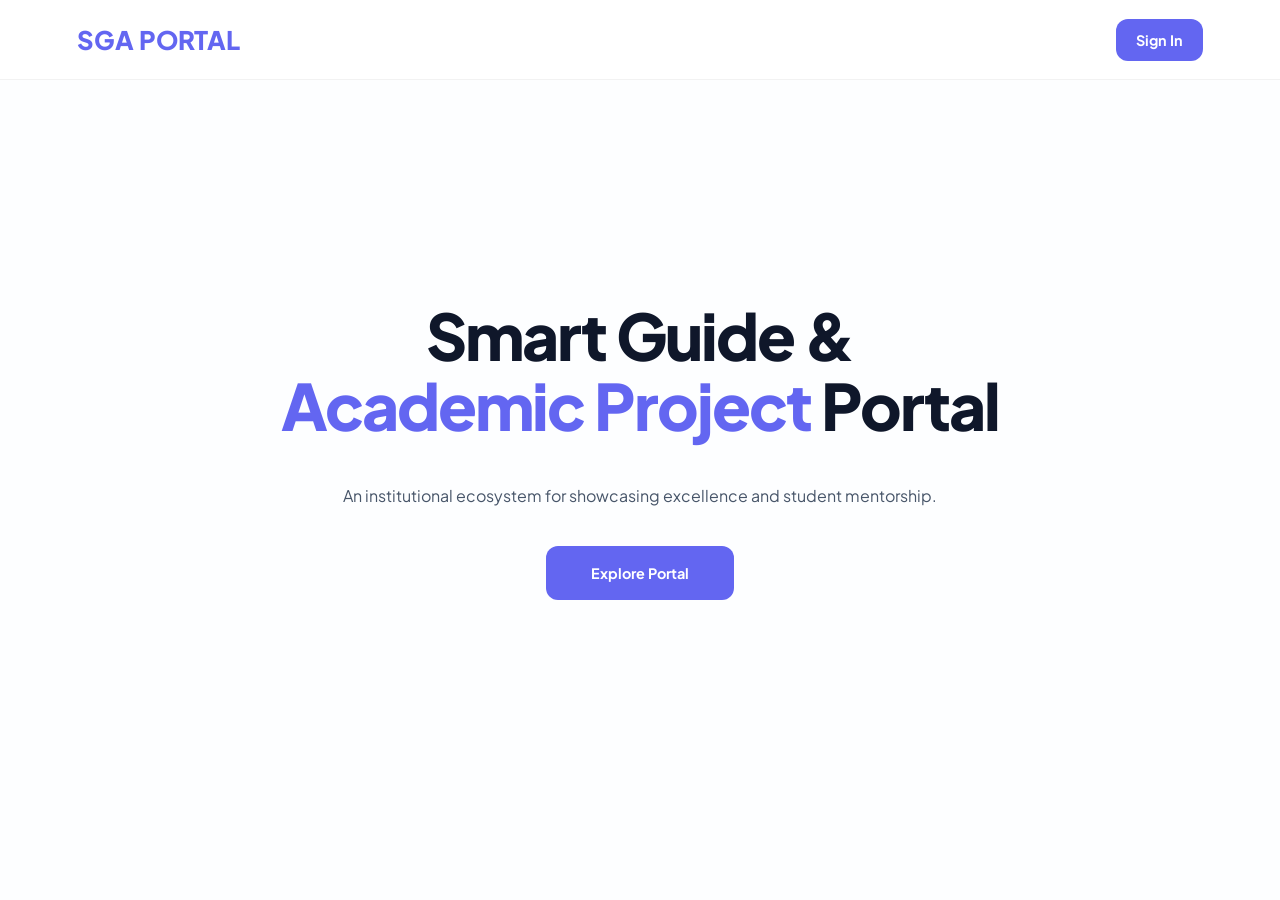
<file: Frontend/index.html>
<!DOCTYPE html>
<html lang="en">
<head>
    <meta charset="UTF-8">
    <meta name="viewport" content="width=device-width, initial-scale=1.0">
    <title>SGA | Smart Guide & Academic Portal</title>
    <link href="https://fonts.googleapis.com/css2?family=Plus+Jakarta+Sans:wght@300;400;600;800&display=swap" rel="stylesheet">
    <link rel="stylesheet" href="style.css">
</head>
<body id="app-body">

    <div id="welcome-toast">
        <span id="role-symbol" style="font-size: 1.5rem; margin-right: 10px;"></span>
        <div style="display: inline-block; vertical-align: middle;">
            <h4 id="toast-title" style="margin-bottom: 2px;">Welcome!</h4>
            <p id="toast-msg" style="color: var(--text-dim); font-size: 0.85rem;"></p>
        </div>
    </div>

    <header>
        <div class="logo" onclick="location.reload()">SGA Portal</div>
        <div id="nav-actions" class="nav-buttons">
            <button id="login-nav-btn" class="btn-primary" onclick="toggleModal(true)">Sign In</button>
        </div>
    </header>

    <nav id="student-nav" class="hidden" style="position:fixed; top:80px; width:100%; background:white; z-index:999; display:flex; justify-content:center; gap:20px; padding:10px; border-bottom:1px solid #eee;">
        <button class="btn-outline" onclick="navigateTo('workspace')">Dashboard</button>
        <button class="btn-outline" onclick="navigateTo('guide')">My Guide</button>
        <button class="btn-outline" onclick="navigateTo('gallery')">Projects Hub</button>
    </nav>

    <div id="login-modal" class="hidden">
        <div class="login-box">
            <h2 style="text-align:center; margin-bottom:10px; font-weight:800;">Portal Login</h2>
            <select id="role-select">
                <option value="admin">Administration</option>
                <option value="student">Student Account</option>
                <option value="visitor">Visitor Access</option>
            </select>
            <div id="input-area">
                <input type="password" id="login-creds" placeholder="Enter Credentials">
            </div>
            <button class="btn-primary" style="width:100%; margin-top:20px; padding: 18px;" onclick="doLogin()">Authorize Access</button>
            <p style="text-align:center; margin-top:20px; cursor:pointer; color:var(--text-dim);" onclick="toggleModal(false)">Cancel</p>
        </div>
    </div>

    <main id="main-content">
        <div id="public-view">
            <section id="landing">
                <h1>Smart Guide & <br><span style="color:var(--primary)">Academic Project</span> Portal</h1>
                <p style="max-width:700px; margin: 20px auto 40px; color:var(--text-dim);">An institutional ecosystem for showcasing excellence and student mentorship.</p>
                <button id="main-get-started" class="btn-primary" style="padding:18px 45px;" onclick="toggleModal(true)">Explore Portal</button>
            </section>
        </div>

        <div id="student-view" class="hidden">
            <section id="workspace-page" class="view-section hidden">
                <h2 style="text-align:center; margin-bottom:50px;">Student Workspace</h2>
                <div style="display:flex; justify-content:center;">
                    <div class="card" style="max-width:750px; width:100%; cursor:default;">
                        <div class="badge">Milestone Tracker</div>
                        <h3>Project Status Bar</h3>
                        <div class="progress-container"><div class="progress-bar" id="student-pb"></div></div>
                        <div class="phase-labels">
                            <span>Topic</span>
                            <span>Abstract</span>
                            <span>Prototype</span>
                            <span>Defense</span>
                        </div>
                        <div id="student-status-text" style="margin-top:30px; padding:20px; background:#f8fafc; border-radius:15px; font-size:0.9rem;"></div>
                    </div>
                </div>
            </section>

            <section id="guide-page" class="view-section hidden">
                <h2 style="text-align:center; margin-bottom:50px;">Academic Guide</h2>
                <div style="display:flex; justify-content:center;">
                    <div class="card" style="max-width:600px; width:100%; text-align:center; cursor:default;">
                        <div class="badge">Assigned Mentor</div>
                        <h3 id="display-guide-name" style="font-size:2rem;">-</h3>
                        <p id="display-dept" style="margin: 15px 0; font-weight: 600;">-</p>
                        <div style="background:#f8fafc; padding:20px; border-radius:15px; text-align:left;">
                            <p id="display-office" style="margin-bottom:10px;">-</p>
                            <p id="display-team">-</p>
                        </div>
                    </div>
                </div>
            </section>

            <section id="gallery-hub" class="view-section hidden">
                <h2 style="text-align:center; margin-bottom:50px;">Technical Domain Hub</h2>
                <div id="category-grid" class="card-grid"></div>
            </section>

            <section id="category-detail" class="view-section hidden">
                <div style="text-align:left; max-width:1200px; margin:0 auto;">
                    <h2 id="cat-title" style="font-size: 2.5rem; margin-bottom: 5px;">Domain Title</h2>
                    <div class="back-circle" onclick="navigateTo('gallery')">←</div>
                </div>
                <div id="project-list" class="card-grid"></div>
            </section>

            <section id="project-info-page" class="view-section hidden">
                <div style="text-align:left; max-width:900px; margin:0 auto; width:100%;">
                    <h2 id="info-project-title" style="font-size: 2.5rem; margin-bottom: 5px;">Project Name</h2>
                    <div class="back-circle" id="info-back-btn">←</div>
                    <div class="detail-section">
                        <div class="badge" id="info-badge">Project Overview</div>
                        <h3>Problem Statement</h3>
                        <p id="info-problem">Loading...</p>
                        <h3>Abstract</h3>
                        <p id="info-abstract">Loading...</p>
                        <h3>Key Objectives</h3>
                        <ul id="info-objectives">
                            <li>Design and implementation of core modules.</li>
                            <li>Integration of user-friendly interface.</li>
                            <li>Optimization for performance and scalability.</li>
                        </ul>
                    </div>
                </div>
            </section>
        </div>

        <div id="visitor-view" class="hidden">
            <section style="text-align:center;">
                <h1 class="visitor-main-title">Institutional Showcase <br><span style="color:var(--primary)">& Legacy</span></h1>
                <p style="color:var(--text-dim); max-width:800px; margin: 0 auto 40px;">Exploring the milestones and leadership of our institution.</p>
                <div class="card" style="max-width:800px; margin: 0 auto; cursor:default;">
                    <div class="badge">Leadership</div>
                    <h3>Institutional Heads</h3>
                    <p style="margin-top:20px;">Principal: Dr. A.K. Sharma | H.O.D: Prof. Rajesh Verma</p>
                </div>
            </section>
        </div>

        <div id="admin-view" class="hidden">
            <section id="admin-data-page">
                <h2 style="text-align:center; margin-bottom:40px;">Master Database</h2>
                <div class="card" style="overflow-x:auto; cursor:default;">
                    <table class="admin-table">
                        <thead><tr><th>Student ID</th><th>Topic</th><th>Abstract</th><th>Proto</th><th>Final</th><th>Action</th></tr></thead>
                        <tbody id="admin-logs-body"></tbody>
                    </table>
                </div>
            </section>
        </div>
    </main>

    <script src="script.js"></script>
</body>
</html>
</file>
<file: Frontend/style.css>
:root {
    --primary: #6366f1; 
    --accent: #f59e0b; 
    --bg: #fdfeff;
    --glass: rgba(255, 255, 255, 0.8); 
    --text-main: #0f172a;
    --text-dim: #475569; 
    --transition: all 0.4s cubic-bezier(0.23, 1, 0.32, 1);
}

body[data-role="admin"] { --primary: #7c3aed; --accent: #c026d3; } 
body[data-role="student"] { --primary: #e11d48; --accent: #10b981; } 
body[data-role="visitor"] { --primary: #f59e0b; --accent: #6366f1; } 

* { margin: 0; padding: 0; box-sizing: border-box; font-family: 'Plus Jakarta Sans', sans-serif; }
body { background-color: var(--bg); color: var(--text-main); transition: var(--transition); overflow-x: hidden; }

header {
    position: fixed; top: 0; width: 100%; height: 80px; background: var(--glass);
    backdrop-filter: blur(12px); display: flex; justify-content: space-between;
    align-items: center; padding: 0 6%; z-index: 1000; border-bottom: 1px solid rgba(0,0,0,0.05);
}

.logo { font-weight: 800; font-size: 1.6rem; color: var(--primary); cursor: pointer; text-transform: uppercase; }
.nav-buttons { display: flex; gap: 10px; align-items: center; }

button { padding: 12px 20px; border-radius: 12px; border: none; font-weight: 700; cursor: pointer; transition: var(--transition); font-size: 0.9rem; }
.btn-primary { background: var(--primary); color: white; }
.btn-outline { background: transparent; border: 2.5px solid var(--primary); color: var(--primary); }
.btn-danger { background: #fee2e2; color: #ef4444; padding: 8px 15px; font-size: 0.75rem; border-radius: 8px; }
.btn-danger:hover { background: #ef4444; color: white; }

#welcome-toast {
    position: fixed; top: 100px; right: 30px; background: white; padding: 20px;
    border-radius: 16px; box-shadow: 0 20px 40px rgba(0,0,0,0.1);
    border-left: 5px solid var(--primary); z-index: 3000; display: none;
}

@keyframes slideIn { from { transform: translateX(100%); opacity: 0; } to { transform: translateX(0); opacity: 1; } }
@keyframes fadeIn { from { opacity: 0; transform: translateY(15px); } to { opacity: 1; transform: translateY(0); } }

section { min-height: 100vh; padding: 120px 8%; display: flex; flex-direction: column; animation: fadeIn 0.7s ease-out forwards; }
.hidden { display: none !important; }

#landing { text-align: center; justify-content: center; align-items: center; }
#landing h1 { font-size: 4rem; font-weight: 800; line-height: 1.1; margin-bottom: 25px; letter-spacing: -2px; }

.visitor-main-title { 
    font-size: 4.5rem; font-weight: 800; text-align: center; margin-bottom: 40px; 
    color: var(--text-main); text-shadow: 4px 4px 0px rgba(0,0,0,0.05), 8px 8px 15px rgba(0,0,0,0.1); 
}

.card { background: white; padding: 40px; border-radius: 24px; border: 1px solid rgba(0,0,0,0.03); box-shadow: 0 4px 6px rgba(0,0,0,0.02); transition: var(--transition); position: relative; overflow: hidden; cursor: pointer; }
.card::before { content: ''; position: absolute; top: 0; left: 0; width: 100%; height: 6px; background: linear-gradient(90deg, var(--primary), var(--accent)); }
.card:hover { transform: translateY(-12px); box-shadow: 0 25px 50px -12px rgba(0,0,0,0.15); }

.badge { display: inline-block; padding: 6px 16px; background: rgba(0,0,0,0.05); color: var(--primary); border-radius: 30px; font-size: 0.75rem; font-weight: 800; margin-bottom: 20px; text-transform: uppercase; }

.back-circle { 
    width: 45px; height: 45px; border-radius: 50%; border: 2.5px solid var(--primary); 
    display: flex; align-items: center; justify-content: center; 
    margin-bottom: 20px; cursor: pointer; font-size: 1.2rem; color: var(--primary); 
    transition: var(--transition);
}
.back-circle:hover { background: var(--primary); color: white; transform: scale(1.1); }

.progress-container { background: #f1f5f9; height: 14px; border-radius: 10px; margin: 25px 0; overflow: hidden; }
.progress-bar { background: var(--primary); height: 100%; width: 0%; transition: width 0.8s ease; }
.phase-labels { display: flex; justify-content: space-between; font-size: 0.7rem; font-weight: 800; color: var(--text-dim); text-transform: uppercase; }

.admin-table { width: 100%; border-collapse: collapse; margin-top: 20px; }
.admin-table th { text-align: left; padding: 12px; border-bottom: 2px solid #eee; color: var(--primary); font-size: 0.8rem; }
.admin-table td { padding: 12px; border-bottom: 1px solid #f1f5f9; font-size: 0.9rem; }

#login-modal { position: fixed; inset: 0; background: rgba(15, 23, 42, 0.8); backdrop-filter: blur(8px); display: flex; justify-content: center; align-items: center; z-index: 2000; }
.login-box { background: white; padding: 50px; border-radius: 32px; width: 95%; max-width: 450px; }
input[type="password"], select { width: 100%; padding: 15px; margin: 12px 0; border: 2px solid #f1f5f9; border-radius: 14px; outline: none; }
.card-grid { display: grid; grid-template-columns: repeat(auto-fit, minmax(300px, 1fr)); gap: 30px; margin-top: 30px; }

.detail-section { background: white; padding: 40px; border-radius: 24px; border: 1px solid rgba(0,0,0,0.05); text-align: left; }
.detail-section h3 { color: var(--primary); margin: 25px 0 10px; border-bottom: 1px solid #eee; padding-bottom: 5px; }
.detail-section p { color: var(--text-dim); line-height: 1.6; font-size: 1rem; }
</file>
